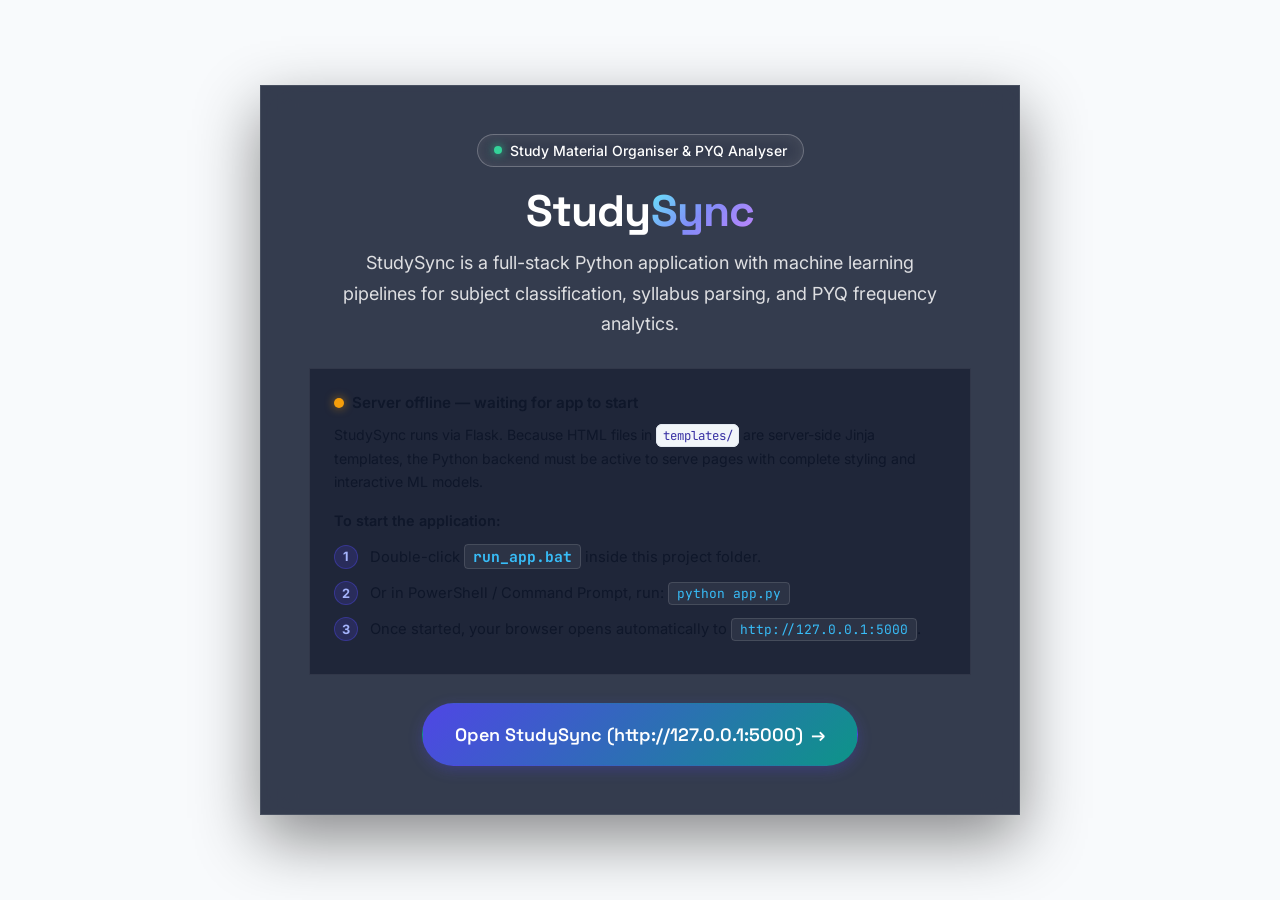
<file: StudtSync/index.html>
<!DOCTYPE html>
<html lang="en">
<head>
  <meta charset="UTF-8" />
  <meta name="viewport" content="width=device-width, initial-scale=1.0" />
  <title>StudySync — Quick Launcher</title>
  <link rel="preconnect" href="https://fonts.googleapis.com" />
  <link rel="preconnect" href="https://fonts.gstatic.com" crossorigin />
  <link href="https://fonts.googleapis.com/css2?family=Inter:wght@300;400;500;600;700&family=JetBrains+Mono:wght@400;500;600&family=Space+Grotesk:wght@400;500;600;700&display=swap" rel="stylesheet" />
  <link rel="stylesheet" href="static/css/style.css" />
  <style>
    .launcher-wrap {
      min-height: 100vh;
      display: flex;
      flex-direction: column;
      justify-content: center;
      align-items: center;
      padding: 40px 20px;
      background: radial-gradient(circle at 50% 10%, rgba(79, 70, 229, 0.18), transparent 60%),
                  radial-gradient(circle at 85% 60%, rgba(13, 148, 136, 0.12), transparent 50%),
                  var(--color-bg);
    }
    .launcher-card {
      max-width: 760px;
      width: 100%;
      background: rgba(18, 26, 47, 0.85);
      border: 1px solid rgba(255, 255, 255, 0.1);
      border-radius: var(--radius-xl);
      padding: clamp(28px, 5vw, 48px);
      box-shadow: 0 24px 60px rgba(0, 0, 0, 0.45);
      backdrop-filter: blur(16px);
      text-align: center;
    }
    .server-status-box {
      margin: 28px 0;
      padding: 20px 24px;
      border-radius: var(--radius-lg);
      border: 1px solid rgba(255, 255, 255, 0.08);
      background: rgba(15, 23, 42, 0.6);
      text-align: left;
    }
    .status-indicator {
      display: inline-flex;
      align-items: center;
      gap: 8px;
      font-weight: 600;
      font-size: 0.95rem;
      margin-bottom: 8px;
    }
    .status-dot {
      width: 10px;
      height: 10px;
      border-radius: 50%;
      background: #f59e0b;
      box-shadow: 0 0 10px rgba(245, 158, 11, 0.6);
      animation: pulse 2s infinite;
    }
    .status-dot.online {
      background: #10b981;
      box-shadow: 0 0 12px rgba(16, 185, 129, 0.8);
    }
    .instruction-step {
      display: flex;
      align-items: flex-start;
      gap: 12px;
      margin: 12px 0;
      font-size: 0.92rem;
      color: var(--color-text-muted);
    }
    .step-number {
      display: inline-flex;
      align-items: center;
      justify-content: center;
      width: 24px;
      height: 24px;
      border-radius: 50%;
      background: rgba(79, 70, 229, 0.2);
      border: 1px solid rgba(79, 70, 229, 0.4);
      color: #a5b4fc;
      font-weight: 700;
      font-size: 0.8rem;
      flex-shrink: 0;
    }
    .code-pill {
      font-family: var(--font-mono);
      background: rgba(255, 255, 255, 0.06);
      border: 1px solid rgba(255, 255, 255, 0.12);
      padding: 2px 8px;
      border-radius: 4px;
      color: #38bdf8;
    }
  </style>
</head>
<body>
  <div class="launcher-wrap">
    <div class="launcher-card">
      <div class="hero-badge" style="margin: 0 auto 20px auto; display: inline-flex;">
        <span class="badge-dot"></span>
        <span>Study Material Organiser &amp; PYQ Analyser</span>
      </div>

      <h1 class="hero-title" style="font-size: clamp(2rem, 4vw, 2.75rem); margin-bottom: 12px;">
        Study<span class="gradient-accent-text">Sync</span>
      </h1>
      <p class="hero-sub" style="margin: 0 auto; max-width: 600px;">
        StudySync is a full-stack Python application with machine learning pipelines for subject classification, syllabus parsing, and PYQ frequency analytics.
      </p>

      <div class="server-status-box" id="statusBox">
        <div class="status-indicator">
          <span class="status-dot" id="statusDot"></span>
          <span id="statusText">Checking server status at http://127.0.0.1:5000...</span>
        </div>
        <p id="statusDesc" style="margin: 0 0 16px 0; font-size: 0.88rem; color: var(--color-text-muted);">
          StudySync runs via Flask. Because HTML files in <code>templates/</code> are server-side Jinja templates, the Python backend must be active to serve pages with complete styling and interactive ML models.
        </p>

        <div id="instructions">
          <div style="font-weight: 600; font-size: 0.9rem; margin-bottom: 8px; color: var(--color-text);">To start the application:</div>
          <div class="instruction-step">
            <span class="step-number">1</span>
            <span>Double-click <strong class="code-pill">run_app.bat</strong> inside this project folder.</span>
          </div>
          <div class="instruction-step">
            <span class="step-number">2</span>
            <span>Or in PowerShell / Command Prompt, run: <code class="code-pill">python app.py</code></span>
          </div>
          <div class="instruction-step">
            <span class="step-number">3</span>
            <span>Once started, your browser opens automatically to <code class="code-pill">http://127.0.0.1:5000</code>.</span>
          </div>
        </div>
      </div>

      <div style="display: flex; justify-content: center; gap: 16px; flex-wrap: wrap;">
        <a href="http://127.0.0.1:5000" class="btn btn--primary btn--lg" id="launchBtn">
          <span>Open StudySync (http://127.0.0.1:5000)</span>
          <span aria-hidden="true">→</span>
        </a>
      </div>
    </div>
  </div>

  <script>
    const statusDot = document.getElementById('statusDot');
    const statusText = document.getElementById('statusText');
    const statusDesc = document.getElementById('statusDesc');
    const instructions = document.getElementById('instructions');
    const launchBtn = document.getElementById('launchBtn');

    function checkServer() {
      fetch('http://127.0.0.1:5000/health', { method: 'GET', mode: 'cors' })
        .then(res => {
          if (res.ok) {
            statusDot.classList.add('online');
            statusText.textContent = 'Server is LIVE at http://127.0.0.1:5000';
            statusText.style.color = '#10b981';
            statusDesc.textContent = 'Connected successfully! Redirecting you into StudySync...';
            instructions.style.display = 'none';
            launchBtn.innerHTML = '<span>Enter StudySync Now</span> →';
            setTimeout(() => {
              window.location.href = 'http://127.0.0.1:5000';
            }, 1200);
          }
        })
        .catch(() => {
          statusText.textContent = 'Server offline — waiting for app to start';
          setTimeout(checkServer, 2000);
        });
    }

    checkServer();
  </script>
</body>
</html>
</file>
<file: StudtSync/static/css/style.css>
/* ================================================================
   StudySync Design System — style.css
   Modern Intelligent Academic Workspace
   Theme: Royal Indigo · Emerald Teal · Crisp Slate
   ================================================================
   1.  CSS Custom Properties & Design Tokens
   2.  Reset & Base Typography
   3.  Layout & Grid System
   4.  Navigation Bar & Mobile Menu
   5.  Flash / Alert Messages
   6.  Page Headers & Badges
   7.  Hero Section & Visual Float Cards
   8.  Quick Stats Bar
   9.  Module & Feature Cards
   10. End-to-End Workflow Steps
   11. Upload Zones & Drag-and-Drop
   12. Form Controls & Inputs
   13. Results Panels & Metric Displays
   14. Tables & Data Presentations
   15. Confidence & Progress Bars
   16. Empty States & Callouts
   17. Loading Spinner Overlay
   18. Analytics & Experiment Cards
   19. Tag Pills & Status Badges
   20. Buttons & Interactive Controls
   21. Footer & Source Code Option
   22. Source Code Explorer & Code Viewer
   23. Micro-Interactions & Keyframe Animations
   24. Responsive Breakpoints
   ================================================================ */

/* ── 1. Custom Properties & Tokens ────────────────────────────── */
:root {
  /* Royal Indigo Palette */
  --indigo-50 : #eef2ff;
  --indigo-100: #e0e7ff;
  --indigo-200: #c7d2fe;
  --indigo-300: #a5b4fc;
  --indigo-400: #818cf8;
  --indigo-500: #6366f1;
  --indigo-600: #4f46e5;
  --indigo-700: #4338ca;
  --indigo-800: #3730a3;
  --indigo-900: #312e81;

  /* Emerald Teal Palette */
  --teal-50 : #f0fdfa;
  --teal-100: #ccfbf1;
  --teal-200: #99f6e4;
  --teal-300: #5eead4;
  --teal-400: #2dd4bf;
  --teal-500: #14b8a6;
  --teal-600: #0d9488;
  --teal-700: #0f766e;
  --teal-800: #115e59;

  /* Violet Accent Palette */
  --violet-50 : #f5f3ff;
  --violet-100: #ede9fe;
  --violet-200: #ddd6fe;
  --violet-500: #8b5cf6;
  --violet-600: #7c3aed;
  --violet-700: #6d28d9;

  /* Amber Accent Palette */
  --amber-50 : #fffbeb;
  --amber-100: #fef3c7;
  --amber-200: #fde68a;
  --amber-500: #f59e0b;
  --amber-600: #d97706;
  --amber-700: #b45309;

  /* Neutral Slate Palette */
  --slate-50 : #f8fafc;
  --slate-100: #f1f5f9;
  --slate-200: #e2e8f0;
  --slate-300: #cbd5e1;
  --slate-400: #94a3b8;
  --slate-500: #64748b;
  --slate-600: #475569;
  --slate-700: #334155;
  --slate-800: #1e293b;
  --slate-900: #0f172a;
  --slate-950: #070b14;

  /* Semantic Design Tokens */
  --clr-bg           : var(--slate-50);
  --clr-surface      : #ffffff;
  --clr-surface-2    : var(--slate-100);
  --clr-border       : var(--slate-200);
  --clr-border-strong: var(--slate-300);
  --clr-border-glow  : rgba(99, 102, 241, 0.25);
  --clr-text         : var(--slate-900);
  --clr-text-muted   : var(--slate-600);
  --clr-text-light   : var(--slate-400);

  /* Brand Semantic Colors */
  --clr-primary      : var(--indigo-600);
  --clr-primary-hover: var(--indigo-700);
  --clr-primary-dark : var(--indigo-800);
  --clr-primary-light: var(--indigo-50);
  --clr-primary-mid  : var(--indigo-100);

  --clr-accent       : var(--teal-600);
  --clr-accent-hover : var(--teal-700);
  --clr-accent-light : var(--teal-50);
  --clr-accent-mid   : var(--teal-100);

  --clr-success      : #10b981;
  --clr-success-bg   : #ecfdf5;
  --clr-warning      : #f59e0b;
  --clr-warning-bg   : #fffbeb;
  --clr-danger       : #ef4444;
  --clr-danger-bg    : #fef2f2;
  --clr-info         : #0284c7;
  --clr-info-bg      : #f0f9ff;

  /* Gradients */
  --grad-primary : linear-gradient(135deg, var(--indigo-600) 0%, var(--teal-600) 100%);
  --grad-hero    : linear-gradient(135deg, #090e1a 0%, #15163d 50%, #0a252e 100%);
  --grad-accent  : linear-gradient(135deg, #67e8f9 0%, #818cf8 50%, #c084fc 100%);
  --grad-card    : linear-gradient(180deg, #ffffff 0%, #f8fafc 100%);
  --grad-soft    : linear-gradient(135deg, var(--indigo-50) 0%, var(--teal-50) 100%);

  /* Typography */
  --font-base   : 'Inter', system-ui, -apple-system, BlinkMacSystemFont, "Segoe UI", Roboto, sans-serif;
  --font-display: 'Space Grotesk', system-ui, -apple-system, sans-serif;
  --font-mono   : 'JetBrains Mono', 'Courier New', Courier, monospace;

  --text-xs  : 0.75rem;
  --text-sm  : 0.875rem;
  --text-md  : 1rem;
  --text-lg  : 1.125rem;
  --text-xl  : 1.25rem;
  --text-2xl : 1.5rem;
  --text-3xl : 1.875rem;
  --text-4xl : 2.25rem;
  --text-5xl : 3rem;

  /* Spacing */
  --sp-1 : 0.25rem;  --sp-2 : 0.5rem;
  --sp-3 : 0.75rem;  --sp-4 : 1rem;
  --sp-5 : 1.25rem;  --sp-6 : 1.5rem;
  --sp-8 : 2rem;     --sp-10: 2.5rem;
  --sp-12: 3rem;     --sp-16: 4rem;
  --sp-20: 5rem;     --sp-24: 6rem;

  /* Border Radii */
  --r-sm  : 6px;
  --r-md  : 10px;
  --r-lg  : 16px;
  --r-xl  : 24px;
  --r-full: 9999px;

  /* Modern Layered Shadows */
  --shadow-sm : 0 1px 2px rgba(15, 23, 42, 0.05);
  --shadow-md : 0 4px 12px -2px rgba(15, 23, 42, 0.08), 0 2px 6px -1px rgba(15, 23, 42, 0.04);
  --shadow-lg : 0 10px 25px -3px rgba(15, 23, 42, 0.10), 0 4px 10px -2px rgba(15, 23, 42, 0.04);
  --shadow-xl : 0 20px 40px -6px rgba(15, 23, 42, 0.12), 0 8px 16px -4px rgba(15, 23, 42, 0.06);
  --shadow-glow-indigo: 0 8px 24px -4px rgba(79, 70, 229, 0.25);
  --shadow-glow-teal  : 0 8px 24px -4px rgba(13, 148, 136, 0.25);

  /* Transitions */
  --t-fast: 140ms cubic-bezier(0.16, 1, 0.3, 1);
  --t-base: 240ms cubic-bezier(0.16, 1, 0.3, 1);
  --t-slow: 400ms cubic-bezier(0.16, 1, 0.3, 1);
}

/* ── 2. Reset & Base Typography ────────────────────────────────── */
*, *::before, *::after {
  box-sizing: border-box;
  margin: 0;
  padding: 0;
}

html {
  scroll-behavior: smooth;
  -webkit-text-size-adjust: 100%;
}

body {
  background: var(--clr-bg);
  color: var(--clr-text);
  font-family: var(--font-base);
  font-size: var(--text-md);
  line-height: 1.65;
  min-height: 100vh;
  display: flex;
  flex-direction: column;
  -webkit-font-smoothing: antialiased;
}

main { flex: 1; }

img, svg {
  display: block;
  max-width: 100%;
  height: auto;
}

a {
  color: var(--clr-primary);
  text-decoration: none;
  transition: color var(--t-fast), border-color var(--t-fast);
}

a:hover {
  color: var(--clr-primary-hover);
}

ul, ol { list-style: none; }
button { font-family: inherit; cursor: pointer; }

:focus-visible {
  outline: 2px solid var(--clr-primary);
  outline-offset: 2px;
  border-radius: var(--r-sm);
}

h1, h2, h3, h4, h5 {
  font-family: var(--font-display);
  line-height: 1.25;
  font-weight: 700;
  color: var(--clr-text);
  letter-spacing: -0.015em;
}

.gradient-accent-text {
  background: var(--grad-accent);
  -webkit-background-clip: text;
  -webkit-text-fill-color: transparent;
  background-clip: text;
  display: inline-block;
}

code {
  font-family: var(--font-mono);
  font-size: 0.88em;
  background: var(--clr-surface-2);
  color: var(--clr-primary-dark);
  padding: 0.15em 0.45em;
  border-radius: var(--r-sm);
  border: 1px solid var(--clr-border);
}

.text-muted { color: var(--clr-text-muted); }
.text-sm { font-size: var(--text-sm); }
.text-xs { font-size: var(--text-xs); }
.text-accent { color: var(--clr-primary); }

/* ── 3. Layout & Grid Utilities ────────────────────────────────── */
.container        { max-width: 1180px; margin-inline: auto; padding-inline: var(--sp-6); }
.container--narrow{ max-width: 820px;  margin-inline: auto; padding-inline: var(--sp-6); }
.container--sm    { max-width: 740px;  margin-inline: auto; padding-inline: var(--sp-6); }

.grid-2 { display: grid; grid-template-columns: repeat(2, 1fr); gap: var(--sp-6); }
.grid-3 { display: grid; grid-template-columns: repeat(3, 1fr); gap: var(--sp-6); }
.grid-4 { display: grid; grid-template-columns: repeat(4, 1fr); gap: var(--sp-6); }
.grid-auto { display: grid; grid-template-columns: repeat(auto-fit, minmax(280px, 1fr)); gap: var(--sp-6); }
.grid-4-cards { display: grid; grid-template-columns: repeat(auto-fit, minmax(260px, 1fr)); gap: var(--sp-6); }

/* ── 4. Navigation Bar ────────────────────────────────────────── */
.navbar {
  position: sticky;
  top: 0;
  z-index: 200;
  background: rgba(255, 255, 255, 0.92);
  backdrop-filter: blur(16px);
  -webkit-backdrop-filter: blur(16px);
  border-bottom: 1px solid rgba(226, 232, 240, 0.8);
  box-shadow: 0 1px 3px rgba(15, 23, 42, 0.04);
}

.nav-inner {
  max-width: 1180px;
  margin-inline: auto;
  padding: var(--sp-3) var(--sp-6);
  display: flex;
  align-items: center;
  justify-content: space-between;
  gap: var(--sp-6);
}

.nav-brand {
  display: flex;
  align-items: center;
  gap: var(--sp-3);
  font-family: var(--font-display);
  font-size: var(--text-xl);
  font-weight: 700;
  color: var(--clr-text);
  text-decoration: none;
  flex-shrink: 0;
  transition: transform var(--t-fast);
}

.nav-brand:hover {
  transform: scale(1.02);
}

.nav-brand-icon {
  width: 38px;
  height: 38px;
  border-radius: var(--r-md);
  background: var(--grad-primary);
  box-shadow: 0 4px 12px rgba(79, 70, 229, 0.25);
  display: flex;
  align-items: center;
  justify-content: center;
  font-size: 1.15rem;
}

.nav-brand-name {
  color: var(--clr-text);
  letter-spacing: -0.02em;
}

.nav-brand-accent {
  color: var(--clr-primary);
}

.nav-links {
  display: flex;
  align-items: center;
  gap: var(--sp-1);
}

.nav-link {
  padding: var(--sp-2) var(--sp-4);
  border-radius: var(--r-full);
  font-size: var(--text-sm);
  font-weight: 500;
  color: var(--clr-text-muted);
  transition: color var(--t-fast), background var(--t-fast), transform var(--t-fast);
  white-space: nowrap;
}

.nav-link:hover {
  color: var(--clr-primary);
  background: var(--clr-primary-light);
}

.nav-link.active {
  color: var(--clr-primary-dark);
  background: var(--clr-primary-mid);
  font-weight: 600;
}

.nav-cta {
  padding: var(--sp-2) var(--sp-5);
  border-radius: var(--r-full);
  background: var(--grad-primary);
  color: #ffffff !important;
  font-size: var(--text-sm);
  font-weight: 600;
  box-shadow: 0 4px 12px rgba(79, 70, 229, 0.25);
  transition: transform var(--t-fast), box-shadow var(--t-fast), opacity var(--t-fast);
}

.nav-cta:hover {
  transform: translateY(-2px);
  box-shadow: 0 6px 18px rgba(79, 70, 229, 0.35);
  opacity: 0.95;
}

.nav-toggle {
  display: none;
  flex-direction: column;
  gap: 5px;
  background: none;
  border: none;
  padding: var(--sp-2);
  border-radius: var(--r-sm);
}

.nav-toggle span {
  display: block;
  width: 22px;
  height: 2px;
  background: var(--clr-text);
  border-radius: var(--r-full);
  transition: transform var(--t-base), opacity var(--t-base);
}

/* ── 5. Flash Alert Messages ──────────────────────────────────── */
.flash-container {
  padding: var(--sp-3) var(--sp-6);
  max-width: 1180px;
  margin-inline: auto;
  display: flex;
  flex-direction: column;
  gap: var(--sp-3);
  width: 100%;
}

.flash {
  display: flex;
  align-items: flex-start;
  gap: var(--sp-3);
  padding: var(--sp-4) var(--sp-5);
  border-radius: var(--r-md);
  border: 1px solid transparent;
  font-size: var(--text-sm);
  animation: slideDown 0.28s var(--t-base);
  box-shadow: var(--shadow-sm);
}

.flash--success { background: var(--clr-success-bg); border-color: #a7f3d0; color: #065f46; }
.flash--warning { background: var(--clr-warning-bg); border-color: #fde68a; color: #92400e; }
.flash--danger  { background: var(--clr-danger-bg);  border-color: #fecaca; color: #991b1b; }
.flash--info    { background: var(--clr-info-bg);    border-color: #bae6fd; color: #075985; }

.flash-icon { font-size: 1.15rem; flex-shrink: 0; }
.flash-body { flex: 1; font-weight: 500; }
.flash-close {
  background: none;
  border: none;
  font-size: var(--text-md);
  opacity: 0.5;
  transition: opacity var(--t-fast);
}
.flash-close:hover { opacity: 1; }

/* ── 6. Page Headers & Badges ─────────────────────────────────── */
.page-header {
  background: var(--grad-hero);
  color: #ffffff;
  padding: var(--sp-12) 0 var(--sp-10);
  position: relative;
  overflow: hidden;
  border-bottom: 1px solid rgba(255, 255, 255, 0.08);
}

.page-header::before {
  content: '';
  position: absolute;
  inset: 0;
  background:
    radial-gradient(ellipse 60% 80% at 85% 20%, rgba(99, 102, 241, 0.22), transparent),
    radial-gradient(ellipse 45% 60% at 15% 90%, rgba(20, 184, 166, 0.18), transparent);
  pointer-events: none;
}

.page-header-badge {
  display: inline-flex;
  align-items: center;
  gap: var(--sp-2);
  background: rgba(255, 255, 255, 0.12);
  border: 1px solid rgba(255, 255, 255, 0.22);
  border-radius: var(--r-full);
  padding: var(--sp-1) var(--sp-4);
  font-size: var(--text-xs);
  font-weight: 600;
  letter-spacing: 0.06em;
  text-transform: uppercase;
  color: #ffffff;
  margin-bottom: var(--sp-4);
  backdrop-filter: blur(8px);
}

.page-title {
  font-size: clamp(var(--text-2xl), 4vw, var(--text-4xl));
  color: #ffffff;
  margin-bottom: var(--sp-2);
}

.page-subtitle {
  font-size: var(--text-lg);
  color: rgba(255, 255, 255, 0.82);
  max-width: 65ch;
  line-height: 1.6;
}

/* ── 7. Hero Section & Float Cards ────────────────────────────── */
.hero {
  background: var(--grad-hero);
  position: relative;
  overflow: hidden;
  padding: var(--sp-24) 0 var(--sp-20);
  border-bottom: 1px solid rgba(255, 255, 255, 0.08);
}

.hero::before {
  content: '';
  position: absolute;
  inset: 0;
  background:
    radial-gradient(ellipse 65% 75% at 80% 40%, rgba(99, 102, 241, 0.28), transparent),
    radial-gradient(ellipse 50% 60% at 15% 25%, rgba(13, 148, 136, 0.22), transparent);
  pointer-events: none;
  animation: ambientGlow 14s ease-in-out infinite alternate;
}

.hero-inner {
  max-width: 1180px;
  margin-inline: auto;
  padding-inline: var(--sp-6);
  display: grid;
  grid-template-columns: 1.15fr 0.85fr;
  gap: var(--sp-12);
  align-items: center;
  position: relative;
  z-index: 2;
}

.hero-text-col {
  animation: fadeSlideUp 0.65s var(--t-base) both;
}

.hero-badge {
  display: inline-flex;
  align-items: center;
  gap: var(--sp-2);
  background: rgba(255, 255, 255, 0.12);
  border: 1px solid rgba(255, 255, 255, 0.24);
  border-radius: var(--r-full);
  padding: var(--sp-1) var(--sp-4);
  font-size: var(--text-sm);
  font-weight: 500;
  color: #ffffff;
  margin-bottom: var(--sp-5);
  backdrop-filter: blur(10px);
}

.badge-dot {
  width: 8px;
  height: 8px;
  border-radius: var(--r-full);
  background: #34d399;
  box-shadow: 0 0 10px #34d399;
  animation: pulseGlow 2.5s infinite;
}

.hero-title {
  font-size: clamp(var(--text-3xl), 5.2vw, var(--text-5xl));
  color: #ffffff;
  margin-bottom: var(--sp-5);
  line-height: 1.12;
  letter-spacing: -0.02em;
}

.hero-sub {
  font-size: clamp(var(--text-md), 1.8vw, var(--text-lg));
  color: rgba(255, 255, 255, 0.84);
  max-width: 54ch;
  margin-bottom: var(--sp-8);
  line-height: 1.7;
}

.hero-actions {
  display: flex;
  gap: var(--sp-4);
  flex-wrap: wrap;
}

.hero-visual {
  display: flex;
  flex-direction: column;
  gap: var(--sp-3);
  animation: fadeSlideUp 0.8s 0.15s var(--t-base) both;
}

.hero-stat {
  background: rgba(255, 255, 255, 0.08);
  border: 1px solid rgba(255, 255, 255, 0.16);
  border-radius: var(--r-lg);
  padding: var(--sp-3) var(--sp-5);
  display: flex;
  align-items: center;
  gap: var(--sp-4);
  backdrop-filter: blur(12px);
  box-shadow: 0 8px 24px rgba(0, 0, 0, 0.18);
  transition: transform var(--t-base), border-color var(--t-base);
}

.hero-stat:hover {
  transform: translateX(4px);
  border-color: rgba(255, 255, 255, 0.35);
}

.hero-stat--1 { animation: floatSlow 6s ease-in-out infinite; }
.hero-stat--2 { animation: floatSlowReverse 5.5s ease-in-out infinite 0.5s; }
.hero-stat--3 { animation: floatSlow 6.5s ease-in-out infinite 1s; }
.hero-stat--4 { animation: floatSlowReverse 5.8s ease-in-out infinite 1.5s; }

.hero-stat-icon-wrap {
  width: 44px;
  height: 44px;
  border-radius: var(--r-md);
  background: rgba(255, 255, 255, 0.12);
  display: flex;
  align-items: center;
  justify-content: center;
  font-size: 1.4rem;
  flex-shrink: 0;
}

.hero-stat-val {
  font-family: var(--font-display);
  font-size: var(--text-lg);
  font-weight: 700;
  color: #ffffff;
}

.hero-stat-lbl {
  font-size: var(--text-xs);
  color: rgba(255, 255, 255, 0.72);
  margin-top: 1px;
}

/* ── 8. Quick Stats Bar ────────────────────────────────────────── */
.stats-bar {
  background: var(--clr-surface);
  border-bottom: 1px solid var(--clr-border);
  padding: var(--sp-6) 0;
  box-shadow: var(--shadow-sm);
}

.stats-inner {
  max-width: 1180px;
  margin-inline: auto;
  padding-inline: var(--sp-6);
  display: grid;
  grid-template-columns: repeat(4, 1fr);
  gap: var(--sp-6);
}

.stat-item {
  text-align: center;
}

.stat-val {
  font-family: var(--font-display);
  font-size: var(--text-2xl);
  font-weight: 700;
  color: var(--clr-primary);
  line-height: 1;
}

.stat-lbl {
  font-size: var(--text-sm);
  color: var(--clr-text-muted);
  margin-top: var(--sp-1);
}

.stat-live-tag {
  display: inline-block;
  font-size: 0.65rem;
  font-weight: 700;
  letter-spacing: 0.06em;
  text-transform: uppercase;
  color: var(--clr-accent-hover);
  background: var(--clr-accent-light);
  border: 1px solid var(--clr-accent-mid);
  border-radius: var(--r-full);
  padding: 1px 7px;
  margin-left: var(--sp-1);
}

/* ── 9. Module & Feature Cards ────────────────────────────────── */
.section {
  padding: var(--sp-20) 0;
}

.section--shaded {
  background: var(--clr-surface);
  border-top: 1px solid var(--clr-border);
  border-bottom: 1px solid var(--clr-border);
}

.section-header {
  text-align: center;
  margin-bottom: var(--sp-12);
}

.section-eyebrow {
  display: inline-block;
  font-size: var(--text-xs);
  font-weight: 700;
  letter-spacing: 0.08em;
  text-transform: uppercase;
  color: var(--clr-primary);
  background: var(--clr-primary-light);
  border: 1px solid var(--clr-primary-mid);
  border-radius: var(--r-full);
  padding: var(--sp-1) var(--sp-4);
  margin-bottom: var(--sp-3);
}

.section-title {
  font-size: clamp(var(--text-2xl), 3.2vw, var(--text-3xl));
  margin-bottom: var(--sp-3);
}

.section-sub {
  font-size: var(--text-lg);
  color: var(--clr-text-muted);
  max-width: 62ch;
  margin-inline: auto;
}

.module-card {
  background: var(--clr-surface);
  border: 1px solid var(--clr-border);
  border-radius: var(--r-xl);
  padding: var(--sp-8);
  box-shadow: var(--shadow-sm);
  display: flex;
  flex-direction: column;
  gap: var(--sp-5);
  position: relative;
  transition: transform var(--t-base), box-shadow var(--t-base), border-color var(--t-base);
}

.module-card:hover {
  transform: translateY(-4px);
  box-shadow: var(--shadow-lg);
}

.module-card--blue:hover   { border-color: var(--indigo-300); }
.module-card--violet:hover { border-color: var(--violet-200); }
.module-card--teal:hover   { border-color: var(--teal-300); }
.module-card--amber:hover  { border-color: var(--amber-200); }

.card-top-row {
  display: flex;
  align-items: center;
  justify-content: space-between;
}

.card-icon-wrap {
  width: 52px;
  height: 52px;
  border-radius: var(--r-lg);
  display: flex;
  align-items: center;
  justify-content: center;
  font-size: 1.6rem;
  flex-shrink: 0;
  transition: transform var(--t-fast);
}

.module-card:hover .card-icon-wrap {
  transform: scale(1.06);
}

.icon-blue   { background: var(--indigo-50); border: 1px solid var(--indigo-100); }
.icon-violet { background: var(--violet-50); border: 1px solid var(--violet-100); }
.icon-teal   { background: var(--teal-50);   border: 1px solid var(--teal-100); }
.icon-amber  { background: var(--amber-50);  border: 1px solid var(--amber-100); }

.card-badge {
  font-size: var(--text-xs);
  font-weight: 600;
  padding: 3px 10px;
  border-radius: var(--r-full);
}
.card-badge--blue   { background: var(--indigo-50); color: var(--indigo-700); }
.card-badge--violet { background: var(--violet-50); color: var(--violet-700); }
.card-badge--teal   { background: var(--teal-50);   color: var(--teal-700); }
.card-badge--amber  { background: var(--amber-50);  color: var(--amber-700); }

.card-title {
  font-size: var(--text-xl);
  font-weight: 700;
  margin-bottom: var(--sp-2);
}

.card-body {
  font-size: var(--text-sm);
  color: var(--clr-text-muted);
  flex: 1;
  line-height: 1.7;
}

.card-tags {
  display: flex;
  flex-wrap: wrap;
  gap: var(--sp-2);
}

.card-link {
  display: inline-flex;
  align-items: center;
  gap: var(--sp-2);
  font-size: var(--text-sm);
  font-weight: 600;
  color: var(--clr-primary);
  border: 1.5px solid var(--indigo-200);
  border-radius: var(--r-full);
  padding: var(--sp-2) var(--sp-4);
  transition: all var(--t-fast);
  margin-top: auto;
}

.card-link:hover {
  background: var(--clr-primary);
  border-color: var(--clr-primary);
  color: #ffffff;
  transform: translateX(2px);
}

.card-link--violet { color: var(--violet-700); border-color: var(--violet-200); }
.card-link--violet:hover { background: var(--violet-600); border-color: var(--violet-600); color: #ffffff; }

.card-link--teal { color: var(--teal-700); border-color: var(--teal-200); }
.card-link--teal:hover { background: var(--teal-600); border-color: var(--teal-600); color: #ffffff; }

.card-link--amber { color: var(--amber-700); border-color: var(--amber-200); }
.card-link--amber:hover { background: var(--amber-600); border-color: var(--amber-600); color: #ffffff; }

/* ── 10. End-to-End Workflow Steps ────────────────────────────── */
.steps-row {
  display: grid;
  grid-template-columns: repeat(auto-fit, minmax(220px, 1fr));
  gap: var(--sp-6);
}

.step-box {
  background: var(--clr-surface);
  border: 1px solid var(--clr-border);
  border-radius: var(--r-xl);
  padding: var(--sp-8) var(--sp-6);
  text-align: center;
  box-shadow: var(--shadow-sm);
  transition: transform var(--t-base), box-shadow var(--t-base), border-color var(--t-base);
}

.step-box:hover {
  transform: translateY(-4px);
  box-shadow: var(--shadow-md);
  border-color: var(--indigo-200);
}

.step-number-wrap {
  width: 46px;
  height: 46px;
  border-radius: var(--r-full);
  background: var(--grad-primary);
  color: #ffffff;
  font-family: var(--font-display);
  font-size: var(--text-lg);
  font-weight: 700;
  display: flex;
  align-items: center;
  justify-content: center;
  margin: 0 auto var(--sp-4);
  box-shadow: 0 4px 12px rgba(79, 70, 229, 0.25);
}

.step-box h3 {
  font-size: var(--text-lg);
  margin-bottom: var(--sp-2);
}

.step-box p {
  font-size: var(--text-sm);
  color: var(--clr-text-muted);
  line-height: 1.6;
}

/* ── 11. Upload Zones & Drag-and-Drop ─────────────────────────── */
.upload-section {
  padding: var(--sp-10) 0 var(--sp-16);
}

.upload-panel {
  background: var(--clr-surface);
  border: 1px solid var(--clr-border);
  border-radius: var(--r-xl);
  padding: var(--sp-8);
  box-shadow: var(--shadow-md);
}

.upload-zone {
  position: relative;
  border: 2px dashed var(--clr-border-strong);
  border-radius: var(--r-lg);
  background: var(--slate-50);
  text-align: center;
  padding: var(--sp-12) var(--sp-8);
  cursor: pointer;
  transition: border-color var(--t-base), background var(--t-base), box-shadow var(--t-base);
}

.upload-zone--sm {
  padding: var(--sp-8) var(--sp-6);
}

.upload-zone:hover,
.upload-zone.dragging {
  border-color: var(--clr-primary);
  background: var(--indigo-50);
  box-shadow: 0 0 0 4px rgba(99, 102, 241, 0.12);
}

.upload-zone.has-file {
  border-color: var(--clr-success);
  background: var(--clr-success-bg);
}

.upload-input {
  position: absolute;
  inset: 0;
  width: 100%;
  height: 100%;
  opacity: 0;
  cursor: pointer;
}

.upload-label {
  display: flex;
  flex-direction: column;
  align-items: center;
  gap: var(--sp-3);
  pointer-events: none;
}

.upload-icon-wrap {
  width: 60px;
  height: 60px;
  border-radius: var(--r-lg);
  background: var(--indigo-100);
  display: flex;
  align-items: center;
  justify-content: center;
  font-size: 1.8rem;
  transition: transform var(--t-fast), background var(--t-fast);
}

.upload-zone:hover .upload-icon-wrap,
.upload-zone.dragging .upload-icon-wrap {
  transform: scale(1.08);
  background: var(--clr-primary);
}

.upload-zone.has-file .upload-icon-wrap {
  background: #a7f3d0;
}

.upload-primary {
  font-size: var(--text-md);
  font-weight: 600;
  color: var(--clr-text);
}

.upload-secondary {
  font-size: var(--text-sm);
  color: var(--clr-text-muted);
}

.upload-types {
  display: flex;
  gap: var(--sp-2);
  justify-content: center;
}

.upload-type-pill {
  padding: 2px 10px;
  border-radius: var(--r-full);
  font-size: var(--text-xs);
  font-weight: 700;
  background: var(--indigo-100);
  color: var(--indigo-800);
}

.upload-filename {
  font-size: var(--text-sm);
  font-weight: 600;
  color: var(--clr-primary);
  min-height: 1.4em;
}

.upload-zone.has-file .upload-filename {
  color: #065f46;
}

.upload-clear {
  pointer-events: auto;
  font-size: var(--text-xs);
  color: var(--clr-danger);
  background: none;
  border: none;
  cursor: pointer;
  text-decoration: underline;
  margin-top: var(--sp-1);
}

.info-callout {
  display: flex;
  align-items: flex-start;
  gap: var(--sp-3);
  background: var(--clr-info-bg);
  border: 1px solid #bae6fd;
  border-radius: var(--r-md);
  padding: var(--sp-4) var(--sp-5);
  font-size: var(--text-sm);
  color: #0369a1;
  margin: var(--sp-6) 0;
}

.callout-icon { font-size: 1.25rem; flex-shrink: 0; }
.callout-body { line-height: 1.6; }

/* ── 12. Form Controls & Inputs ───────────────────────────────── */
.form-group {
  margin-bottom: var(--sp-6);
}

.form-label {
  display: block;
  font-size: var(--text-sm);
  font-weight: 600;
  color: var(--clr-text);
  margin-bottom: var(--sp-2);
}

.form-hint-inline {
  font-weight: 400;
  color: var(--clr-text-muted);
  font-size: var(--text-xs);
}

.form-control,
input[type="number"],
select {
  width: 100%;
  padding: var(--sp-3) var(--sp-4);
  color: var(--clr-text);
  background: var(--clr-surface);
  border: 1px solid var(--clr-border-strong);
  border-radius: var(--r-md);
  font: inherit;
  font-size: var(--text-sm);
  transition: border-color var(--t-fast), box-shadow var(--t-fast);
}

.form-control:focus,
input[type="number"]:focus,
select:focus {
  outline: none;
  border-color: var(--clr-primary);
  box-shadow: 0 0 0 3px rgba(99, 102, 241, 0.15);
}

.form-control-sm {
  padding: var(--sp-2) var(--sp-3);
  font-size: var(--text-sm);
  border-radius: var(--r-sm);
  border: 1px solid var(--clr-border-strong);
}

.form-inline-group {
  display: flex;
  align-items: flex-end;
  gap: var(--sp-4);
  margin: var(--sp-4) 0;
  flex-wrap: wrap;
}

.form-sub-note {
  font-size: var(--text-xs);
  color: var(--clr-text-muted);
  margin-top: var(--sp-2);
}

/* ── 13. Results Panels & Metric Displays ─────────────────────── */
.content-section, .dsbd-section {
  padding: var(--sp-10) 0 var(--sp-16);
}

.content-card, .dsbd-card, .result-card {
  background: var(--clr-surface);
  border: 1px solid var(--clr-border);
  border-radius: var(--r-xl);
  padding: var(--sp-8);
  box-shadow: var(--shadow-sm);
  margin-bottom: var(--sp-8);
  transition: box-shadow var(--t-base), border-color var(--t-base);
}

.content-card:hover, .dsbd-card:hover {
  box-shadow: var(--shadow-md);
}

.content-card-title, .dsbd-card-title {
  font-size: var(--text-2xl);
  font-weight: 700;
  margin-bottom: var(--sp-3);
}

.section-subheading {
  font-size: var(--text-lg);
  font-weight: 700;
  margin: var(--sp-6) 0 var(--sp-3);
}

.card-header-flex {
  display: flex;
  align-items: center;
  justify-content: space-between;
  gap: var(--sp-4);
  flex-wrap: wrap;
  margin-bottom: var(--sp-3);
}

.result-highlight-header {
  text-align: center;
  padding: var(--sp-8) var(--sp-4);
  background: var(--grad-soft);
  border-radius: var(--r-lg);
  border: 1px solid var(--indigo-100);
  margin-bottom: var(--sp-6);
}

.result-category-label {
  font-size: var(--text-xs);
  font-weight: 700;
  text-transform: uppercase;
  letter-spacing: 0.08em;
  color: var(--clr-primary);
}

.result-subject-title {
  font-family: var(--font-display);
  font-size: clamp(var(--text-2xl), 4vw, var(--text-4xl));
  font-weight: 700;
  color: var(--clr-primary-dark);
  margin: var(--sp-2) 0;
}

.result-model-badge {
  display: inline-block;
  font-size: var(--text-xs);
  font-weight: 600;
  background: #ffffff;
  padding: 3px 12px;
  border-radius: var(--r-full);
  border: 1px solid var(--indigo-200);
  color: var(--clr-text-muted);
}

.result-details-grid {
  display: grid;
  grid-template-columns: repeat(auto-fit, minmax(220px, 1fr));
  gap: var(--sp-4);
  padding: var(--sp-4) 0;
  border-bottom: 1px solid var(--clr-border);
  margin-bottom: var(--sp-6);
}

.result-detail-item {
  display: flex;
  flex-direction: column;
  gap: 2px;
}

.result-label {
  font-size: var(--text-xs);
  font-weight: 600;
  text-transform: uppercase;
  letter-spacing: 0.05em;
  color: var(--clr-text-muted);
}

.result-value {
  font-size: var(--text-md);
  color: var(--clr-text);
}

.result-notice {
  background: var(--slate-100);
  border: 1px solid var(--clr-border);
  border-radius: var(--r-md);
  padding: var(--sp-3) var(--sp-4);
  font-size: var(--text-sm);
  color: var(--clr-text);
  margin: var(--sp-4) 0;
}

.result-notice--warning {
  background: var(--amber-50);
  border-color: var(--amber-200);
  color: var(--amber-700);
}

.score-bars-list {
  display: flex;
  flex-direction: column;
  gap: var(--sp-3);
  margin-top: var(--sp-4);
}

.score-bar-item {
  background: var(--slate-50);
  border: 1px solid var(--clr-border);
  border-radius: var(--r-md);
  padding: var(--sp-3) var(--sp-4);
}

.score-bar-header {
  display: flex;
  justify-content: space-between;
  margin-bottom: var(--sp-2);
  font-size: var(--text-sm);
}

.score-label--highlight {
  font-weight: 700;
  color: var(--clr-primary);
}

.metric-row {
  display: grid;
  grid-template-columns: repeat(auto-fit, minmax(140px, 1fr));
  gap: var(--sp-4);
  margin: var(--sp-4) 0;
}

.stat-mini-box {
  background: var(--slate-50);
  border: 1px solid var(--clr-border);
  border-radius: var(--r-md);
  padding: var(--sp-4);
  text-align: center;
}

.stat-mini-label {
  display: block;
  font-size: var(--text-xs);
  font-weight: 600;
  text-transform: uppercase;
  letter-spacing: 0.06em;
  color: var(--clr-text-muted);
  margin-bottom: var(--sp-1);
}

.stat-mini-val {
  font-family: var(--font-display);
  font-size: var(--text-xl);
  font-weight: 700;
  color: var(--clr-primary);
}

.chart-container {
  background: #ffffff;
  border: 1px solid var(--clr-border);
  border-radius: var(--r-lg);
  padding: var(--sp-4);
  margin: var(--sp-5) 0;
  display: flex;
  justify-content: center;
  box-shadow: var(--shadow-sm);
}

.chart-container img {
  border-radius: var(--r-md);
}

/* ── 14. Tables & Data Presentations ──────────────────────────── */
.table-responsive {
  width: 100%;
  overflow-x: auto;
  border: 1px solid var(--clr-border);
  border-radius: var(--r-lg);
  background: #ffffff;
  margin: var(--sp-4) 0;
}

.data-table, table {
  width: 100%;
  border-collapse: collapse;
  font-size: var(--text-sm);
  text-align: left;
}

.data-table th, table th {
  background: var(--slate-100);
  color: var(--slate-700);
  font-weight: 600;
  padding: var(--sp-3) var(--sp-4);
  border-bottom: 1px solid var(--clr-border);
  white-space: nowrap;
}

.data-table td, table td {
  padding: var(--sp-3) var(--sp-4);
  border-bottom: 1px solid var(--clr-border);
  color: var(--clr-text);
  line-height: 1.5;
}

.data-table tr:last-child td, table tr:last-child td {
  border-bottom: none;
}

.data-table tr:hover, table tr:hover {
  background: var(--slate-50);
}

.text-truncate-cell {
  max-width: 320px;
  overflow: hidden;
  text-overflow: ellipsis;
  white-space: nowrap;
}

/* ── 15. Confidence & Progress Bars ───────────────────────────── */
.conf-track {
  height: 8px;
  background: var(--slate-200);
  border-radius: var(--r-full);
  overflow: hidden;
}

.conf-fill {
  height: 100%;
  background: var(--grad-primary);
  border-radius: var(--r-full);
  transition: width 0.8s cubic-bezier(0.16, 1, 0.3, 1);
}

/* ── 16. Empty States & Callouts ──────────────────────────────── */
.empty-state {
  display: flex;
  flex-direction: column;
  align-items: center;
  justify-content: center;
  text-align: center;
  padding: var(--sp-12) var(--sp-6);
  border: 2px dashed var(--clr-border);
  border-radius: var(--r-xl);
  background: var(--slate-50);
  margin: var(--sp-6) 0;
}

.empty-state--sm {
  padding: var(--sp-6);
  font-size: var(--text-sm);
  color: var(--clr-text-muted);
}

.empty-icon {
  width: 64px;
  height: 64px;
  border-radius: var(--r-xl);
  background: var(--indigo-100);
  display: flex;
  align-items: center;
  justify-content: center;
  font-size: 2rem;
  margin-bottom: var(--sp-4);
}

.empty-title {
  font-size: var(--text-xl);
  margin-bottom: var(--sp-2);
}

.empty-body {
  font-size: var(--text-sm);
  color: var(--clr-text-muted);
  max-width: 44ch;
  margin-bottom: var(--sp-5);
}

/* ── 17. Loading Spinner Overlay ──────────────────────────────── */
.loading-overlay {
  display: none;
  position: fixed;
  inset: 0;
  z-index: 999;
  background: rgba(15, 23, 42, 0.65);
  backdrop-filter: blur(6px);
  -webkit-backdrop-filter: blur(6px);
  flex-direction: column;
  align-items: center;
  justify-content: center;
  gap: var(--sp-4);
}

.loading-overlay.active {
  display: flex;
}

.spinner-wrap {
  position: relative;
  width: 56px;
  height: 56px;
}

.spinner {
  width: 56px;
  height: 56px;
  border-radius: var(--r-full);
  border: 4px solid rgba(255, 255, 255, 0.2);
  border-top-color: #38bdf8;
  animation: spin 0.8s linear infinite;
}

.loading-text {
  font-size: var(--text-md);
  font-weight: 600;
  color: #ffffff;
}

/* ── 18. Analytics & Experiment Cards ─────────────────────────── */
.phase-banner {
  background: var(--indigo-50);
  border: 1px solid var(--indigo-200);
  border-radius: var(--r-lg);
  padding: var(--sp-4) var(--sp-5);
  margin-bottom: var(--sp-6);
  display: flex;
  align-items: center;
  gap: var(--sp-4);
}

.phase-pill {
  font-size: var(--text-xs);
  font-weight: 700;
  text-transform: uppercase;
  letter-spacing: 0.06em;
  background: var(--clr-primary);
  color: #ffffff;
  padding: 3px 10px;
  border-radius: var(--r-full);
  flex-shrink: 0;
}

.cluster-badge {
  font-family: var(--font-mono);
  font-weight: 700;
  background: var(--indigo-100);
  color: var(--indigo-800);
  padding: 2px 8px;
  border-radius: var(--r-sm);
  font-size: var(--text-xs);
}

.file-badges-list {
  display: flex;
  flex-direction: column;
  gap: var(--sp-2);
  margin-top: var(--sp-3);
}

.file-badge-item {
  display: flex;
  align-items: center;
  gap: var(--sp-2);
  background: var(--slate-50);
  border: 1px solid var(--clr-border);
  border-radius: var(--r-md);
  padding: var(--sp-2) var(--sp-3);
  font-size: var(--text-sm);
}

.file-badge-icon { font-size: 1.1rem; }
.file-badge-details { color: var(--clr-text-muted); font-size: var(--text-xs); }

/* ── 19. Tag Pills & Status Badges ────────────────────────────── */
.tag {
  display: inline-block;
  padding: 2px 10px;
  border-radius: var(--r-full);
  font-size: var(--text-xs);
  font-weight: 600;
}

.tag--blue   { background: var(--indigo-100); color: var(--indigo-800); border: 1px solid var(--indigo-200); }
.tag--violet { background: var(--violet-100); color: var(--violet-800); border: 1px solid var(--violet-200); }
.tag--teal   { background: var(--teal-100);   color: var(--teal-800);   border: 1px solid var(--teal-200); }
.tag--green  { background: #d1fae5;           color: #065f46;           border: 1px solid #a7f3d0; }
.tag--amber  { background: var(--amber-100);  color: var(--amber-800);  border: 1px solid var(--amber-200); }
.tag--orange { background: #ffedd5;           color: #9a3412;           border: 1px solid #fed7aa; }

.badge {
  display: inline-block;
  padding: 2px 8px;
  border-radius: var(--r-sm);
  font-size: var(--text-xs);
  font-weight: 600;
}

.badge--success { background: #d1fae5; color: #065f46; }
.badge--warning { background: #fef3c7; color: #92400e; }

/* ── 20. Buttons & Interactive Controls ───────────────────────── */
.btn {
  position: relative;
  display: inline-flex;
  align-items: center;
  justify-content: center;
  gap: var(--sp-2);
  padding: var(--sp-3) var(--sp-6);
  border-radius: var(--r-full);
  font-family: var(--font-display);
  font-size: var(--text-md);
  font-weight: 600;
  border: 1.5px solid transparent;
  cursor: pointer;
  text-decoration: none;
  white-space: nowrap;
  user-select: none;
  transition: all var(--t-fast);
}

.btn:active {
  transform: translateY(0) scale(0.98);
}

.btn--primary {
  background: var(--grad-primary);
  color: #ffffff !important;
  box-shadow: 0 4px 14px rgba(79, 70, 229, 0.28);
}

.btn--primary:hover {
  transform: translateY(-2px);
  box-shadow: 0 6px 20px rgba(79, 70, 229, 0.38);
}

.btn--secondary {
  background: #ffffff;
  color: var(--clr-text);
  border-color: var(--clr-border-strong);
  box-shadow: var(--shadow-sm);
}

.btn--secondary:hover {
  background: var(--slate-100);
  border-color: var(--clr-primary);
  color: var(--clr-primary);
  transform: translateY(-1px);
}

.btn--ghost {
  background: rgba(255, 255, 255, 0.12);
  color: #ffffff !important;
  border-color: rgba(255, 255, 255, 0.25);
  backdrop-filter: blur(8px);
}

.btn--ghost:hover {
  background: rgba(255, 255, 255, 0.22);
  border-color: rgba(255, 255, 255, 0.45);
  transform: translateY(-1px);
}

.btn--sm {
  padding: var(--sp-2) var(--sp-4);
  font-size: var(--text-sm);
}

.btn--lg {
  padding: var(--sp-4) var(--sp-8);
  font-size: var(--text-lg);
}

.btn--full {
  width: 100%;
}

/* ── 21. Footer & Source Code Option ──────────────────────────── */
.footer {
  background: var(--slate-950);
  color: var(--slate-400);
  padding: var(--sp-16) var(--sp-6) var(--sp-8);
  border-top: 1px solid rgba(255, 255, 255, 0.08);
}

.footer-inner {
  max-width: 1180px;
  margin-inline: auto;
  display: grid;
  grid-template-columns: 1.4fr 1fr 1fr 1.2fr;
  gap: var(--sp-10);
}

.footer-brand-name {
  font-family: var(--font-display);
  font-size: var(--text-2xl);
  font-weight: 700;
  color: #ffffff;
  margin-bottom: var(--sp-3);
  letter-spacing: -0.02em;
}

.footer-brand-name span { color: #38bdf8; }

.footer-tagline {
  font-size: var(--text-sm);
  line-height: 1.7;
  color: var(--slate-400);
  margin-bottom: var(--sp-4);
}

.footer-status-pill {
  display: inline-flex;
  align-items: center;
  gap: var(--sp-2);
  background: rgba(16, 185, 129, 0.12);
  border: 1px solid rgba(16, 185, 129, 0.3);
  padding: 4px 12px;
  border-radius: var(--r-full);
  font-size: var(--text-xs);
  font-weight: 600;
  color: #34d399;
}

.status-dot {
  width: 7px;
  height: 7px;
  border-radius: var(--r-full);
  background: #34d399;
  box-shadow: 0 0 8px #34d399;
}

.footer-col-title {
  font-size: var(--text-xs);
  font-weight: 700;
  color: #ffffff;
  margin-bottom: var(--sp-4);
  letter-spacing: 0.08em;
  text-transform: uppercase;
}

.footer-links {
  display: flex;
  flex-direction: column;
  gap: var(--sp-2);
}

.footer-links a {
  font-size: var(--text-sm);
  color: var(--slate-400);
  transition: color var(--t-fast), transform var(--t-fast);
  display: inline-flex;
  align-items: center;
  gap: 4px;
}

.footer-links a:hover {
  color: #ffffff;
  transform: translateX(2px);
}

.footer-bottom {
  max-width: 1180px;
  margin-inline: auto;
  border-top: 1px solid rgba(255, 255, 255, 0.1);
  padding-top: var(--sp-8);
  margin-top: var(--sp-12);
  display: flex;
  justify-content: space-between;
  align-items: center;
  gap: var(--sp-6);
  font-size: var(--text-sm);
  flex-wrap: wrap;
}

.footer-source-btn {
  display: inline-flex;
  align-items: center;
  gap: var(--sp-2);
  background: rgba(99, 102, 241, 0.18);
  border: 1px solid rgba(99, 102, 241, 0.35);
  color: #c7d2fe !important;
  font-weight: 600;
  padding: var(--sp-2) var(--sp-5);
  border-radius: var(--r-full);
  font-size: var(--text-sm);
  transition: all var(--t-fast);
}

.footer-source-btn:hover {
  background: var(--clr-primary);
  color: #ffffff !important;
  box-shadow: 0 4px 14px rgba(79, 70, 229, 0.35);
  transform: translateY(-1px);
}

.footer-tech {
  display: flex;
  gap: var(--sp-2);
  flex-wrap: wrap;
}

.tech-pill {
  background: rgba(255, 255, 255, 0.06);
  border: 1px solid rgba(255, 255, 255, 0.1);
  border-radius: var(--r-full);
  padding: 2px 10px;
  font-size: var(--text-xs);
  color: var(--slate-300);
}

/* ── 22. Source Code Explorer & Code Viewer ───────────────────── */
.source-section {
  padding: var(--sp-8) 0 var(--sp-16);
}

.source-topbar {
  display: flex;
  align-items: center;
  justify-content: space-between;
  gap: var(--sp-4);
  margin-bottom: var(--sp-6);
  flex-wrap: wrap;
}

.source-filter-pills {
  display: flex;
  gap: var(--sp-2);
  flex-wrap: wrap;
}

.filter-pill {
  padding: var(--sp-2) var(--sp-4);
  border-radius: var(--r-full);
  border: 1px solid var(--clr-border);
  background: var(--clr-surface);
  font-size: var(--text-xs);
  font-weight: 600;
  color: var(--clr-text-muted);
  cursor: pointer;
  transition: all var(--t-fast);
}

.filter-pill:hover,
.filter-pill.active {
  background: var(--clr-primary);
  color: #ffffff;
  border-color: var(--clr-primary);
  box-shadow: 0 2px 8px rgba(79, 70, 229, 0.25);
}

.source-search-wrap {
  position: relative;
  min-width: 260px;
}

.search-icon {
  position: absolute;
  left: 12px;
  top: 50%;
  transform: translateY(-50%);
  font-size: 0.9rem;
  pointer-events: none;
}

.source-search-input {
  width: 100%;
  padding: var(--sp-2) var(--sp-3) var(--sp-2) 34px;
  border-radius: var(--r-full);
  border: 1px solid var(--clr-border-strong);
  font-size: var(--text-sm);
  background: var(--clr-surface);
  color: var(--clr-text);
  outline: none;
  transition: border-color var(--t-fast), box-shadow var(--t-fast);
}

.source-search-input:focus {
  border-color: var(--clr-primary);
  box-shadow: 0 0 0 3px rgba(99, 102, 241, 0.12);
}

.source-layout {
  display: grid;
  grid-template-columns: 310px minmax(0, 1fr);
  gap: var(--sp-6);
  align-items: start;
}

.source-sidebar {
  background: var(--clr-surface);
  border: 1px solid var(--clr-border);
  border-radius: var(--r-xl);
  padding: var(--sp-5);
  box-shadow: var(--shadow-sm);
  position: sticky;
  top: 90px;
}

.sidebar-header {
  display: flex;
  justify-content: space-between;
  align-items: center;
  margin-bottom: var(--sp-4);
  padding-bottom: var(--sp-3);
  border-bottom: 1px solid var(--clr-border);
}

.sidebar-header h2 {
  font-size: var(--text-md);
  font-weight: 700;
}

.file-count-badge {
  font-size: var(--text-xs);
  font-weight: 600;
  background: var(--indigo-100);
  color: var(--indigo-800);
  padding: 2px 8px;
  border-radius: var(--r-full);
}

.source-file-list {
  display: flex;
  flex-direction: column;
  gap: 3px;
  max-height: 68vh;
  overflow-y: auto;
  padding-right: 4px;
}

.source-file-link {
  display: flex;
  align-items: center;
  gap: var(--sp-2);
  padding: var(--sp-2) var(--sp-3);
  border-radius: var(--r-md);
  color: var(--clr-text-muted);
  font-family: var(--font-mono);
  font-size: var(--text-xs);
  transition: all var(--t-fast);
  text-decoration: none;
}

.ext-badge {
  font-family: var(--font-base);
  font-weight: 800;
  font-size: 0.62rem;
  padding: 2px 5px;
  border-radius: 4px;
  text-transform: uppercase;
}

.ext-badge--py   { background: #dbeafe; color: #1e40af; }
.ext-badge--html { background: #ffedd5; color: #9a3412; }
.ext-badge--css  { background: #ede9fe; color: #5b21b6; }
.ext-badge--js   { background: #fef9c3; color: #854d0e; }

.source-file-name {
  overflow: hidden;
  text-overflow: ellipsis;
  white-space: nowrap;
}

.source-file-link:hover {
  background: var(--indigo-50);
  color: var(--indigo-700);
  transform: translateX(2px);
}

.source-file-link.active {
  background: var(--indigo-100);
  color: var(--indigo-900);
  font-weight: 600;
  border-left: 3px solid var(--clr-primary);
}

.source-viewer {
  background: #0b1120;
  border: 1px solid rgba(255, 255, 255, 0.1);
  border-radius: var(--r-xl);
  overflow: hidden;
  box-shadow: var(--shadow-lg);
}

.source-viewer-header {
  background: #111827;
  padding: var(--sp-4) var(--sp-6);
  border-bottom: 1px solid rgba(255, 255, 255, 0.08);
  display: flex;
  align-items: center;
  justify-content: space-between;
  gap: var(--sp-4);
  flex-wrap: wrap;
}

.viewer-meta .section-eyebrow {
  margin-bottom: 2px;
  font-size: 0.65rem;
  padding: 1px 8px;
}

.active-file-title {
  color: #f3f4f6;
  font-family: var(--font-mono);
  font-size: var(--text-md);
  display: flex;
  align-items: center;
  gap: var(--sp-2);
}

.file-stats-badges {
  display: flex;
  gap: var(--sp-2);
  margin-top: var(--sp-2);
}

.stat-pill {
  font-size: var(--text-xs);
  background: rgba(255, 255, 255, 0.08);
  color: #94a3b8;
  padding: 1px 8px;
  border-radius: var(--r-full);
}

.stat-pill--highlight {
  background: rgba(99, 102, 241, 0.2);
  color: #a5b4fc;
}

.code-editor-container {
  display: flex;
  max-height: 75vh;
  overflow: auto;
  background: #0b1120;
}

.code-line-numbers {
  padding: var(--sp-6) var(--sp-3);
  background: #090e1a;
  border-right: 1px solid rgba(255, 255, 255, 0.06);
  display: flex;
  flex-direction: column;
  user-select: none;
  text-align: right;
  color: #475569;
  font-family: var(--font-mono);
  font-size: 0.82rem;
  line-height: 1.65;
}

.code-pre {
  margin: 0;
  padding: var(--sp-6);
  color: #e2e8f0;
  font-family: var(--font-mono);
  font-size: 0.82rem;
  line-height: 1.65;
  tab-size: 4;
  white-space: pre;
  overflow-x: auto;
  flex: 1;
}

.source-empty {
  padding: var(--sp-20) var(--sp-8);
  text-align: center;
  color: #94a3b8;
}

.empty-code-icon {
  font-size: 3rem;
  display: block;
  margin-bottom: var(--sp-3);
}

/* ── 23. Micro-Interactions & Keyframe Animations ─────────────── */
@keyframes spin {
  to { transform: rotate(360deg); }
}

@keyframes fadeSlideUp {
  from {
    opacity: 0;
    transform: translateY(16px);
  }
  to {
    opacity: 1;
    transform: translateY(0);
  }
}

@keyframes slideDown {
  from {
    opacity: 0;
    transform: translateY(-12px);
  }
  to {
    opacity: 1;
    transform: translateY(0);
  }
}

@keyframes floatSlow {
  0%, 100% { transform: translateY(0); }
  50% { transform: translateY(-6px); }
}

@keyframes floatSlowReverse {
  0%, 100% { transform: translateY(0); }
  50% { transform: translateY(6px); }
}

@keyframes pulseGlow {
  0%, 100% { opacity: 1; transform: scale(1); }
  50% { opacity: 0.55; transform: scale(1.15); }
}

@keyframes ambientGlow {
  from { opacity: 0.7; transform: scale(1); }
  to   { opacity: 1; transform: scale(1.05); }
}

@media (prefers-reduced-motion: reduce) {
  *, *::before, *::after {
    animation-duration: 0.01ms !important;
    animation-iteration-count: 1 !important;
    transition-duration: 0.01ms !important;
    scroll-behavior: auto !important;
  }
}

/* ── 24. Responsive Breakpoints ───────────────────────────────── */
@media (max-width: 1024px) {
  .hero-inner {
    grid-template-columns: 1fr;
    gap: var(--sp-8);
  }
  .hero-visual {
    display: none;
  }
  .footer-inner {
    grid-template-columns: 1fr 1fr;
    gap: var(--sp-8);
  }
  .source-layout {
    grid-template-columns: 260px minmax(0, 1fr);
  }
}

@media (max-width: 900px) {
  .nav-toggle {
    display: flex;
  }
  .nav-links {
    display: none;
    position: absolute;
    top: 100%;
    left: 0;
    right: 0;
    flex-direction: column;
    align-items: stretch;
    background: var(--clr-surface);
    border-bottom: 1px solid var(--clr-border);
    padding: var(--sp-4);
    gap: var(--sp-2);
    box-shadow: var(--shadow-lg);
  }
  .nav-links.open {
    display: flex;
  }
  .nav-link {
    padding: var(--sp-3) var(--sp-4);
    border-radius: var(--r-md);
  }
  .nav-cta {
    text-align: center;
    border-radius: var(--r-md);
  }
  .stats-inner {
    grid-template-columns: repeat(2, 1fr);
  }
}

@media (max-width: 680px) {
  .hero {
    padding: var(--sp-16) 0 var(--sp-12);
  }
  .stats-inner {
    grid-template-columns: 1fr 1fr;
  }
  .footer-inner {
    grid-template-columns: 1fr;
  }
  .footer-bottom {
    flex-direction: column;
    text-align: center;
  }
  .source-layout {
    grid-template-columns: 1fr;
  }
  .source-sidebar {
    position: static;
  }
  .source-file-list {
    max-height: 38vh;
  }
}


/* ── 25. Structured Main Topics & Breakdown Styles ────────────── */
.main-topics-display-section {
  background: var(--slate-50);
  border: 1px solid var(--clr-border);
  border-radius: var(--r-xl);
  padding: var(--sp-6);
}

.section-subheading-flex {
  display: flex;
  align-items: center;
  justify-content: space-between;
  gap: var(--sp-4);
  flex-wrap: wrap;
  padding-bottom: var(--sp-3);
  border-bottom: 1px solid var(--clr-border);
}

.topics-cards-grid {
  display: grid;
  grid-template-columns: repeat(auto-fill, minmax(260px, 1fr));
  gap: var(--sp-4);
}

.topic-item-card {
  background: #ffffff;
  border: 1.5px solid var(--clr-border);
  border-radius: var(--r-lg);
  padding: var(--sp-4) var(--sp-5);
  box-shadow: var(--shadow-sm);
  transition: transform var(--t-fast), border-color var(--t-fast), box-shadow var(--t-fast);
}

.topic-item-card:hover {
  transform: translateY(-2px);
  border-color: var(--indigo-300);
  box-shadow: var(--shadow-md);
}

.topic-item-header {
  display: flex;
  align-items: center;
  justify-content: space-between;
  gap: var(--sp-2);
  margin-bottom: var(--sp-2);
}

.topic-num-badge {
  font-size: var(--text-xs);
  font-weight: 700;
  text-transform: uppercase;
  letter-spacing: 0.06em;
  background: var(--indigo-50);
  color: var(--indigo-700);
  border: 1px solid var(--indigo-200);
  padding: 2px 8px;
  border-radius: var(--r-full);
}

.topic-page-badge {
  font-size: var(--text-xs);
  color: var(--clr-text-muted);
  background: var(--slate-100);
  padding: 2px 7px;
  border-radius: var(--r-sm);
}

.topic-item-title {
  font-size: var(--text-md);
  font-weight: 700;
  color: var(--clr-text);
  line-height: 1.45;
}

/* Subheadings collapsible toggle */
.topic-subheadings-toggle {
  margin-top: var(--sp-3);
  border: 1px solid var(--clr-border);
  border-radius: var(--r-md);
  background: var(--slate-50);
  overflow: hidden;
  transition: all var(--t-fast);
}

.topic-subheadings-toggle[open] {
  background: var(--indigo-50);
  border-color: var(--indigo-200);
}

.subheadings-toggle-btn {
  display: flex;
  align-items: center;
  justify-content: space-between;
  padding: 6px 12px;
  font-size: var(--text-xs);
  font-weight: 600;
  color: var(--indigo-700);
  cursor: pointer;
  user-select: none;
  list-style: none;
  transition: color var(--t-fast);
}

.subheadings-toggle-btn::-webkit-details-marker {
  display: none;
}

.subheadings-toggle-btn:hover {
  color: var(--indigo-900);
}

.toggle-arrow {
  font-size: 0.75rem;
  transition: transform var(--t-fast);
}

.topic-subheadings-toggle[open] .toggle-arrow {
  transform: rotate(180deg);
}

.subheadings-pill-list {
  display: flex;
  flex-wrap: wrap;
  gap: 6px;
  padding: 8px 12px;
  border-top: 1px solid var(--clr-border);
  background: #ffffff;
}

.subheading-pill {
  display: inline-flex;
  align-items: center;
  padding: 3px 8px;
  font-size: 0.75rem;
  font-weight: 500;
  color: var(--clr-text);
  background: var(--slate-100);
  border: 1px solid var(--slate-200);
  border-radius: var(--r-sm);
}

/* Topic Breakdown in Result view */
.topic-groups-container {
  display: flex;
  flex-direction: column;
  gap: var(--sp-5);
}

.topic-group-card {
  background: #ffffff;
  border: 1px solid var(--clr-border);
  border-left: 5px solid var(--clr-primary);
  border-radius: var(--r-lg);
  padding: var(--sp-5) var(--sp-6);
  box-shadow: var(--shadow-sm);
  transition: border-color var(--t-base), box-shadow var(--t-base);
}

.topic-group-card:hover {
  box-shadow: var(--shadow-md);
}

.topic-group-card--gap {
  border-left-color: var(--amber-500);
  background: #fffdfa;
}

.topic-group-card--unmatched {
  border-left-color: var(--clr-danger);
}

.topic-group-header {
  display: flex;
  align-items: center;
  justify-content: space-between;
  gap: var(--sp-4);
  flex-wrap: wrap;
  padding-bottom: var(--sp-3);
  border-bottom: 1px solid var(--clr-border);
  margin-bottom: var(--sp-4);
}

.topic-title-wrap {
  display: flex;
  align-items: center;
  gap: var(--sp-3);
  flex-wrap: wrap;
}

.topic-index-pill {
  font-size: var(--text-xs);
  font-weight: 700;
  text-transform: uppercase;
  letter-spacing: 0.06em;
  background: var(--indigo-100);
  color: var(--indigo-800);
  padding: 3px 10px;
  border-radius: var(--r-full);
}

.topic-main-heading {
  font-size: 1.15rem;
  font-weight: 700;
  color: var(--clr-text);
  margin: 0;
  letter-spacing: -0.01em;
}

.topic-count-badge {
  font-size: var(--text-xs);
  font-weight: 600;
  padding: 4px 12px;
  border-radius: var(--r-full);
}

.topic-count-badge.badge--active {
  background: #d1fae5;
  color: #065f46;
  border: 1px solid #a7f3d0;
  font-weight: 700;
}

.topic-count-badge.badge--empty {
  background: var(--amber-50);
  color: var(--amber-700);
  border: 1px solid var(--amber-200);
  font-weight: 600;
}

.topic-questions-list {
  display: flex;
  flex-direction: column;
  gap: var(--sp-3);
}

.topic-question-item {
  background: var(--slate-50);
  border: 1px solid var(--clr-border);
  border-radius: var(--r-md);
  padding: var(--sp-3) var(--sp-4);
  transition: background var(--t-fast), border-color var(--t-fast);
}

.topic-question-item:hover {
  background: #ffffff;
  border-color: var(--indigo-200);
}

.question-item-top {
  display: flex;
  align-items: center;
  gap: var(--sp-3);
  flex-wrap: wrap;
  margin-bottom: var(--sp-2);
}

.q-number-tag {
  font-size: var(--text-xs);
  color: var(--clr-primary);
  font-weight: 700;
}

.q-source-badge {
  font-size: var(--text-xs);
  color: var(--clr-text-muted);
  background: var(--slate-200);
  padding: 1px 8px;
  border-radius: var(--r-sm);
}

.q-score-badge {
  font-size: var(--text-xs);
  color: var(--clr-text-muted);
  margin-left: auto;
}

.question-item-text {
  font-size: var(--text-sm);
  color: var(--clr-text);
  line-height: 1.6;
}

.no-questions-notice {
  font-size: var(--text-sm);
  color: var(--slate-500);
  font-style: italic;
  padding: var(--sp-2) 0;
}

.table-q-row {
  display: flex;
  flex-direction: column;
  gap: 3px;
}

.table-q-label {
  color: var(--clr-primary);
  font-size: var(--text-xs);
  text-transform: uppercase;
  letter-spacing: 0.05em;
  font-weight: 700;
}

.table-q-content {
  font-size: var(--text-sm);
  line-height: 1.5;
}
</file>
